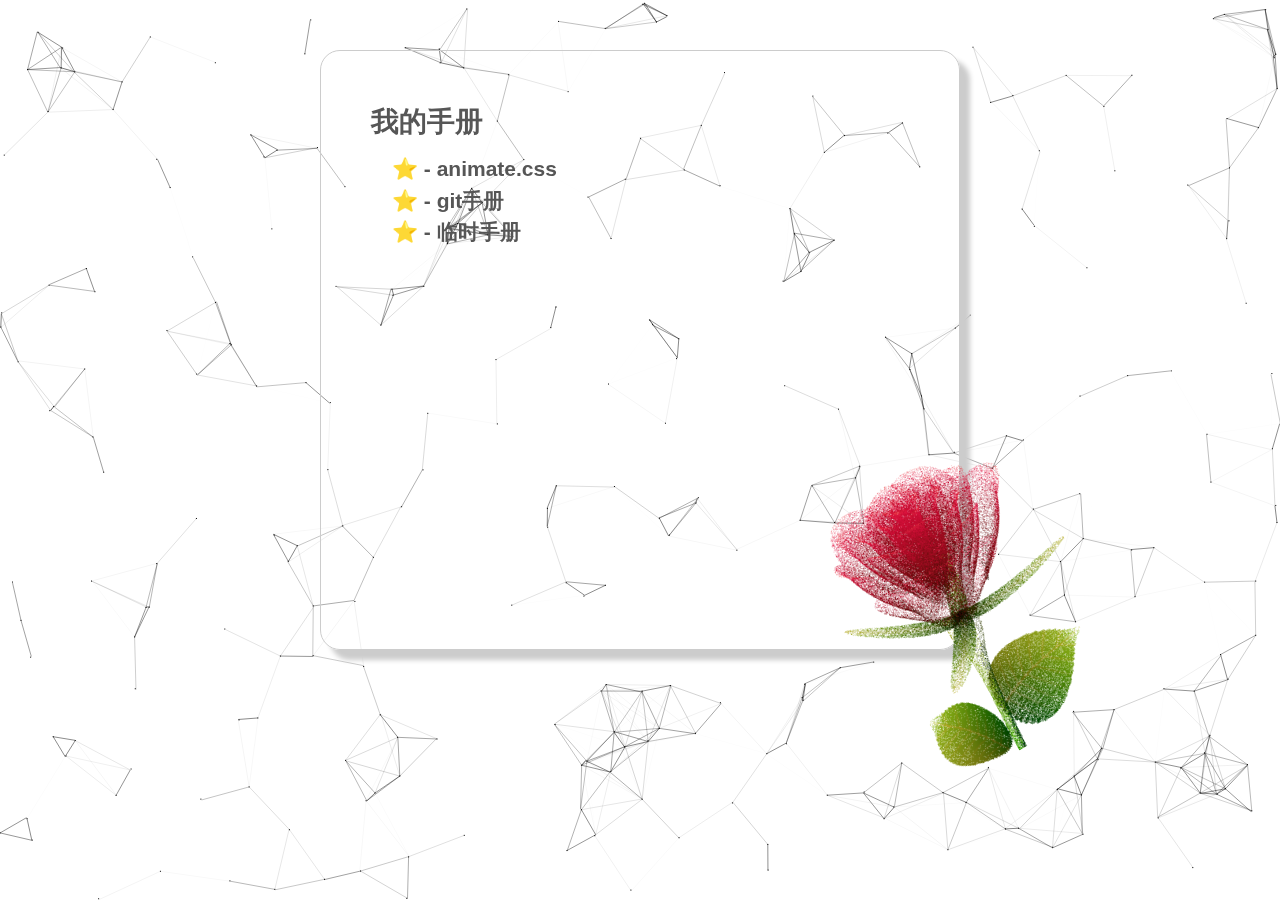
<file: index.html>
<!DOCTYPE html>
<html>
<head>
  <meta charset="UTF-8">
  <title></title>
  <link rel="stylesheet" href="css/normalize.css">
  <link rel="stylesheet" href="css/pc_reset.css">
  <link rel="stylesheet" href="css/animate.min.css">
  <style type="text/css">
    .container {
      width: 50%;
      border: 1px solid #ccc;
      box-shadow: 10px 10px 5px #ccc;
      padding: 50px 50px 200px 50px;
      margin: 50px auto;
      border-radius: 20px;
      box-sizing: border-box;
      min-height: 600px;
      position: relative;
    }
    .flower {
      transform: scale(0.5) rotate(-30deg);
      position: absolute;
      right: 0;
      bottom: 0;
    }
    h1 {
      margin-bottom: 10px;
    }
    h2 {
      margin-left: 1em;
    }
  </style>
</head>
<body>
<div id="container" class="container animated fadeInLeft">
  <h1 class="animated bounce">我的手册</h1>
</div>
</body>
<script src="js/lib/flower.js"></script>
<script src="js/line.js"></script>
<script src="notes.js"></script>
<script>
  let con = document.getElementById('container');
  Object.values(notes).map((item, index) => {
    let h = document.createElement('h2');
    let a = document.createElement('a');
    a.innerHTML = '⭐ - ' + item;
    a.setAttribute('href', './note/' + Object.keys(notes)[index] + '.html');
    con.appendChild(h);
    h.appendChild(a);
  })
</script>
</html>
</file>
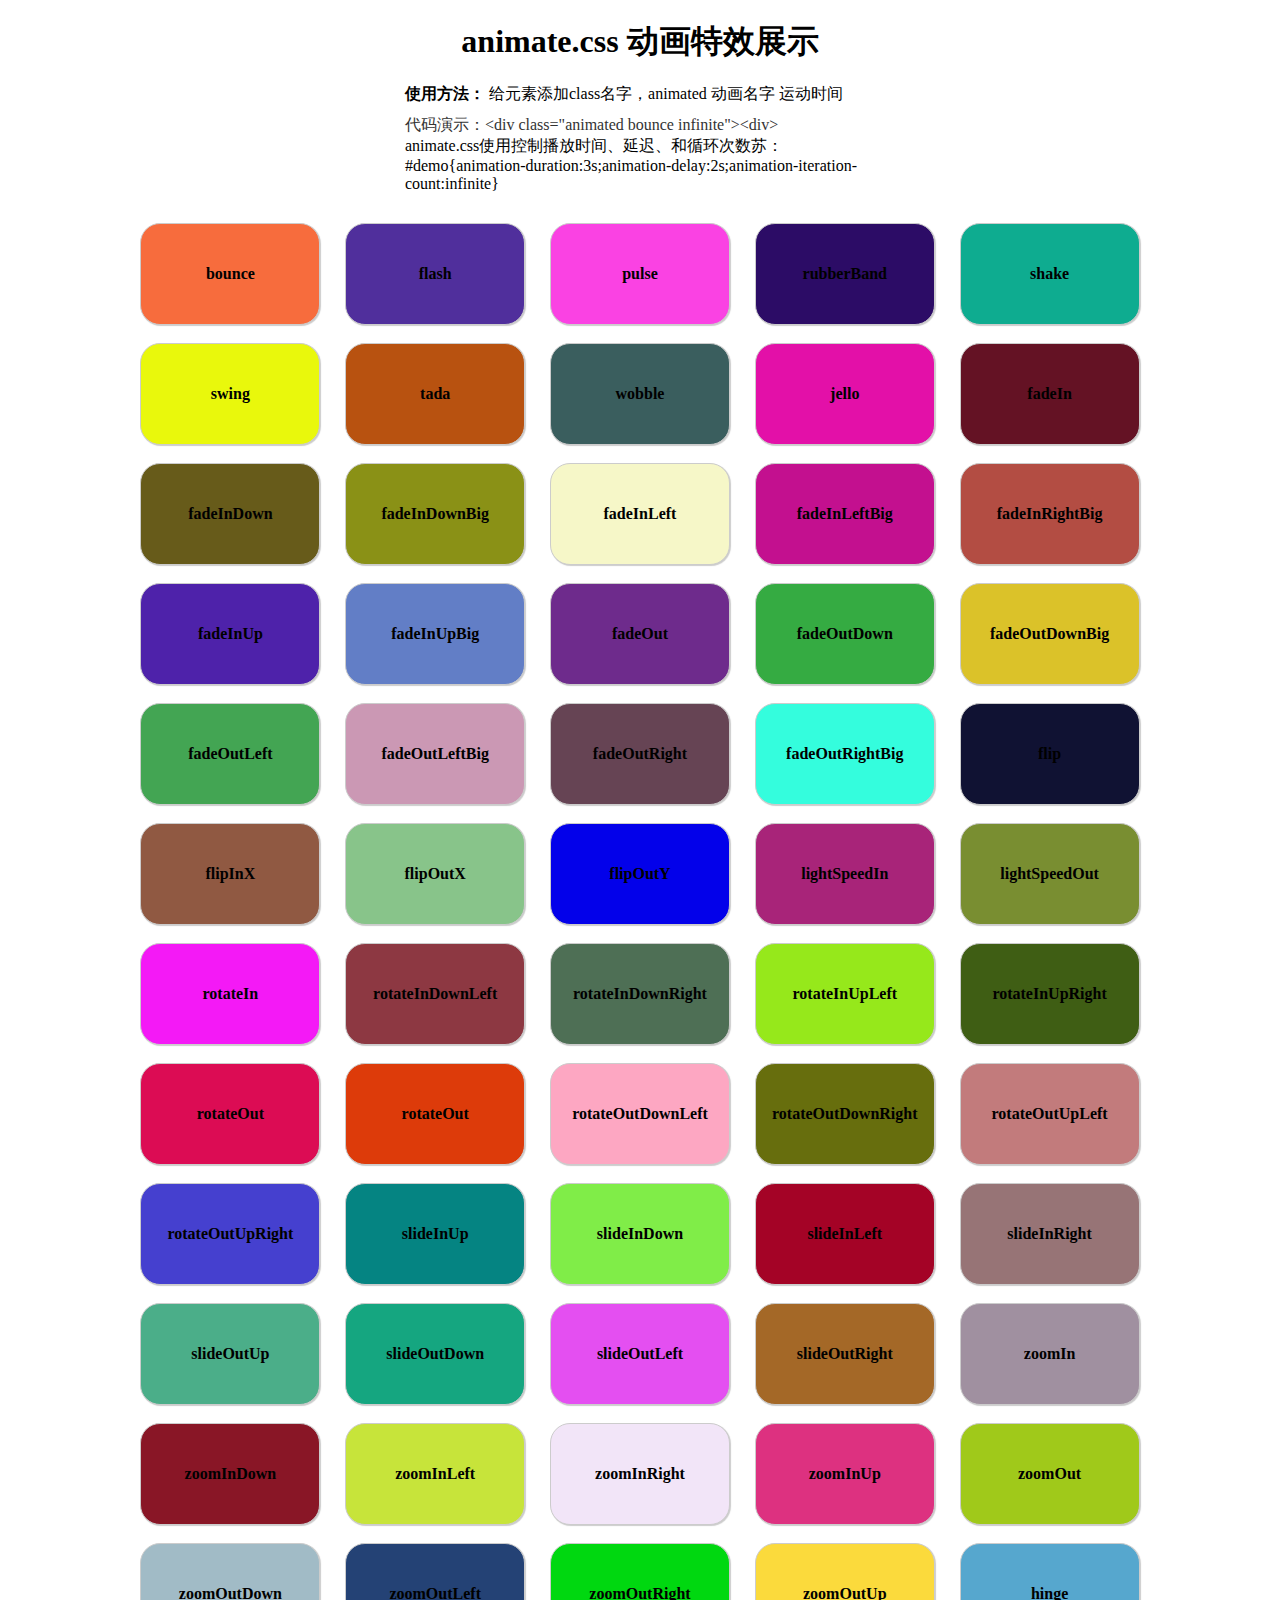
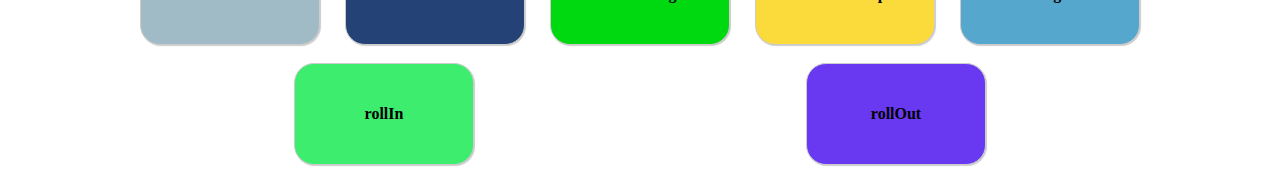
<file: animate.css.html>
﻿<!DOCTYPE html>
<html>
	<head>
		<meta charset="UTF-8">
		<title></title>
		<link rel="stylesheet" href="css/animate.css" />
		<style>
			*{margin:0;paddng:0;}
			.container{width:80%;margin:0 auto;display:flex;flex-wrap: wrap;justify-content: space-around;}
			.box{float:left;width:200px;height:120px;}
			.demo{width:158px;height:80px;margin:10px;padding:10px;border:1px solid #ccc;box-shadow: 1px 1px 1px #ccc;background:#33f;line-height:80px;text-align: center;font-size:16px;font-weight: bold;border-radius: 20px;}
			.demo:hover{box-shadow: 2px 1px 3px #ccc;}
			.mycode{padding:20px;margin:0 auto;width:470px;}
		</style>
	</head>
	<body>
		<h1 style="margin-top:20px;text-align:center">animate.css 动画特效展示</h1>
		<div class="mycode">
			<strong>使用方法：</strong>
			给元素添加class名字，animated 动画名字 运动时间
			<p style="color:#333333;margin-top:10px;">代码演示：&lt;div class="animated bounce infinite"&gt;&lt;div&gt</p>	
<p>animate.css使用控制播放时间、延迟、和循环次数苏：#demo{animation-duration:3s;animation-delay:2s;animation-iteration-count:infinite}</p>	
		</div>
		<div class="mylove" id="mylove"></div>
		<div class="container" id="container"></div>
	</body>
	<script src="js/jquery-3.2.1.min.js" type="text/javascript" charset="utf-8"></script>
	<script type="text/javascript">
		//infinite 循环播放
		var animateNames = ['bounce','flash','pulse','rubberBand','shake','swing','tada','wobble','jello','fadeIn','fadeInDown','fadeInDownBig','fadeInLeft','fadeInLeftBig','fadeInRightBig','fadeInUp','fadeInUpBig','fadeOut','fadeOutDown','fadeOutDownBig','fadeOutLeft','fadeOutLeftBig','fadeOutRight','fadeOutRightBig','flip','flipInX','flipOutX','flipOutY','lightSpeedIn','lightSpeedOut','rotateIn','rotateInDownLeft','rotateInDownRight','rotateInUpLeft','rotateInUpRight','rotateOut','rotateOut','rotateOutDownLeft','rotateOutDownRight','rotateOutUpLeft','rotateOutUpRight','slideInUp','slideInDown','slideInLeft','slideInRight','slideOutUp','slideOutDown','slideOutLeft','slideOutRight','zoomIn','zoomInDown','zoomInLeft','zoomInRight','zoomInUp','zoomOut','zoomOutDown','zoomOutLeft','zoomOutRight','zoomOutUp','hinge','rollIn','rollOut'];
		var con = $("#container");
		var len = animateNames.length;
		function loadDemo(){
			for(var i = 0;i < len;i++){
				var demo = $("<div class='box'><div style='background:" + getRandomColor() +"' class='demo'>" + animateNames[i] + "</div></div>")
				con.append(demo);
			}
		}
		loadDemo()//初始化
		
		animateAll();//加载时候出现动画
		function animateAll(){
			$(".demo").each(function(index){
				$(this).addClass("animated " + $(this).text());
			});
			setTimeout(function(){
					$(".demo").each(function(index){
					$(this).removeClass("animated " + $(this).text());
				});
			},1000)
		}
		
		con.on("click",".demo",function(){
			var animateName = $(this).text();
			$(this).addClass("animated " + animateName);
			//console.log(animateName);
			var that = $(this);
			setTimeout(function(){
				$(that).removeClass("animated " + animateName)
			},1000)
		});
		
		function getRandomColor(){
			return "rgb(" + Math.floor(Math.random() * 255) + "," +Math.floor(Math.random() * 255) + "," + Math.floor(Math.random() * 255) + ")"
		}
		//console.log(getRandom())
	</script>
</html>
</file>
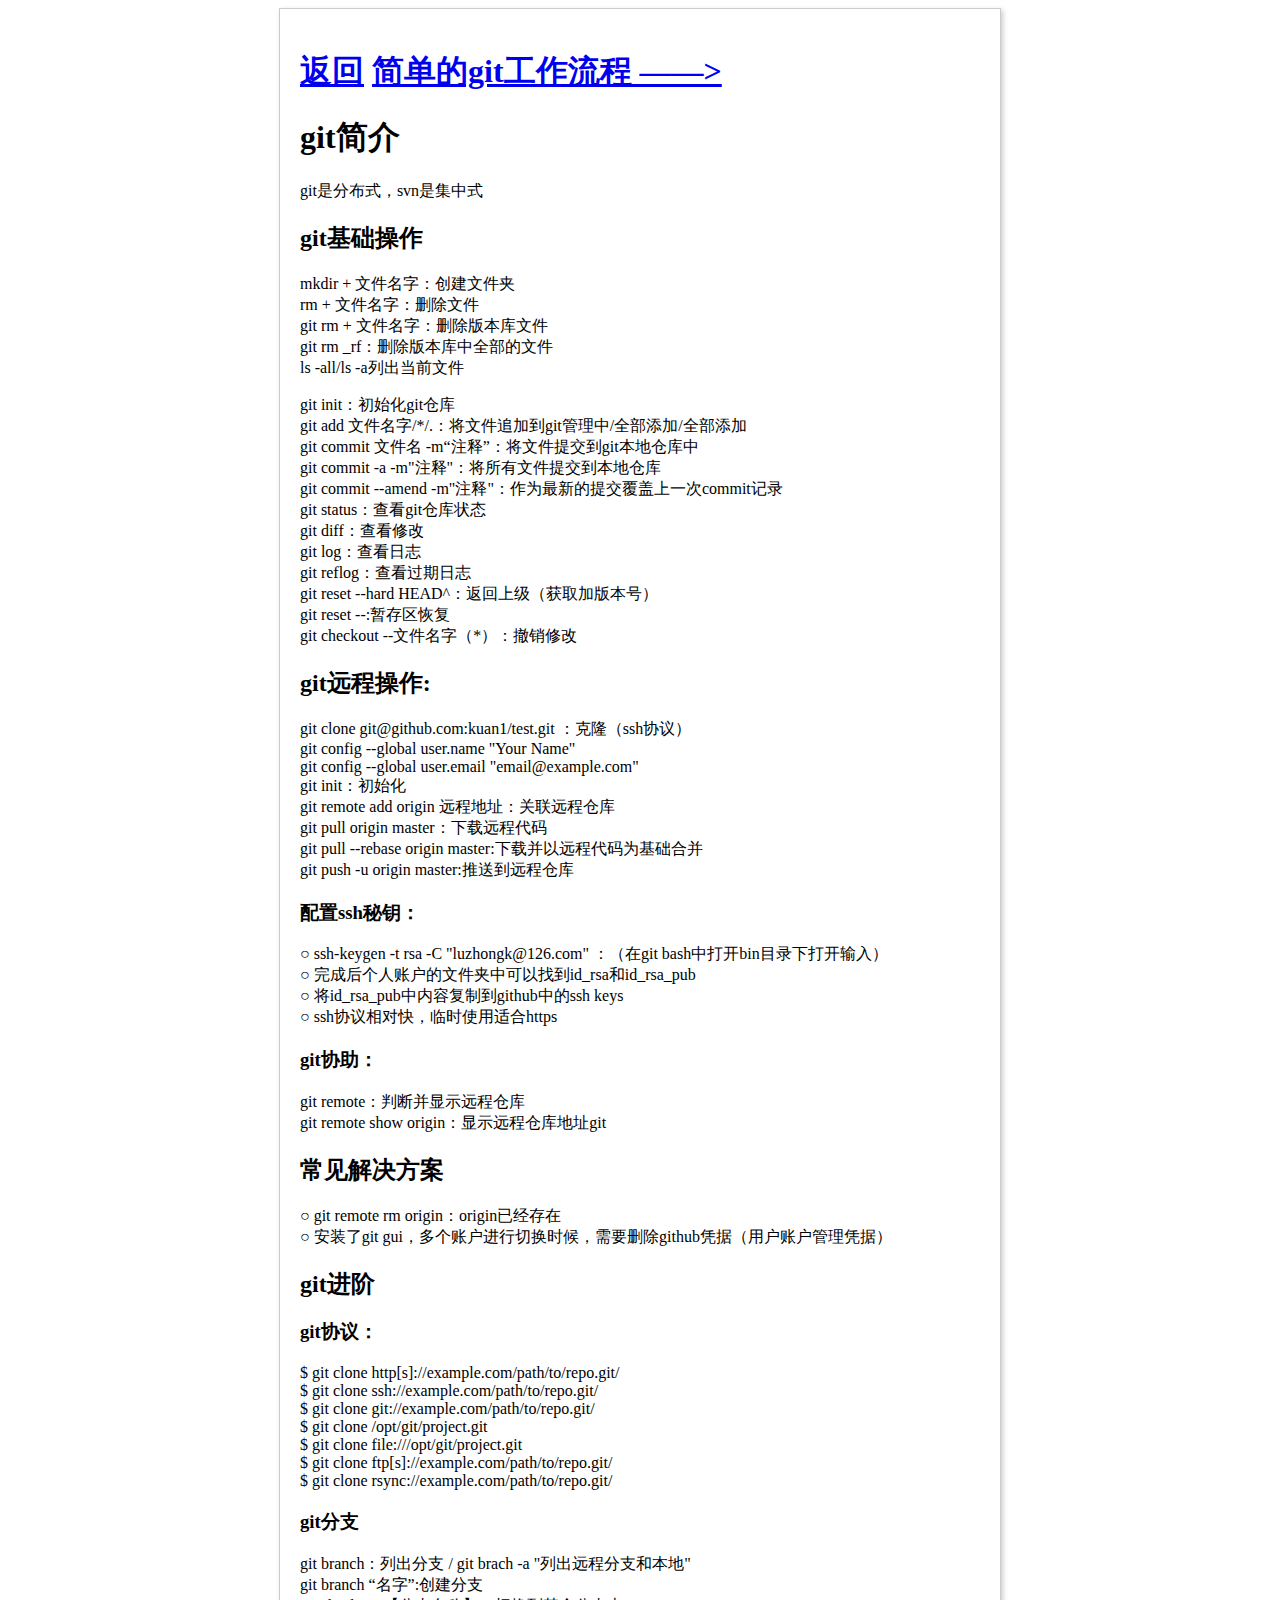
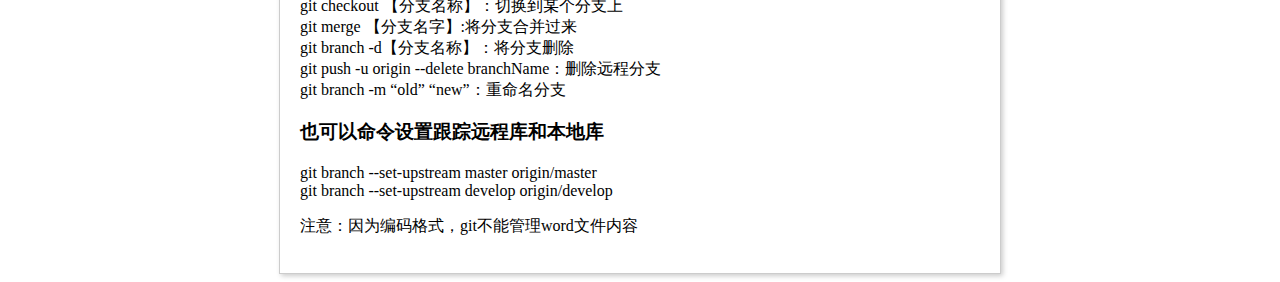
<file: git01.html>
<!DOCTYPE html>
<html>
<head>
	<meta charset="UTF-8">
	<title>git笔记</title>
	<style>
		.container{
			width:680px;
			height:auto;
			margin:0 auto;
			padding:20px;
			border:1px solid #ccc;
			box-shadow:2px 2px 5px #ccc;
		}
	</style>
</head>
<body>
	<div class="container">
		<h1>
			<a href="index.html">返回</a>
			<a href="git02.html">简单的git工作流程 ——></a>
		</h1>
		<h1>
			git简介 
		</h1>
		<p>
			git是分布式，svn是集中式
		</p>
		<h2>
			git基础操作
		</h2>
		<p>
			mkdir + 文件名字：创建文件夹 <br />
			rm + 文件名字：删除文件 <br />
			git rm + 文件名字：删除版本库文件 <br />
			git rm _rf：删除版本库中全部的文件 <br />
			ls -all/ls -a列出当前文件 <br />
		</p>
		<p>
			git init：初始化git仓库 <br />
			git add 文件名字/*/.：将文件追加到git管理中/全部添加/全部添加 <br />
			git commit 文件名 -m“注释”：将文件提交到git本地仓库中 <br />
			git commit -a -m"注释"：将所有文件提交到本地仓库 <br />
			git commit --amend -m"注释"：作为最新的提交覆盖上一次commit记录 <br />
			git status：查看git仓库状态 <br />
			git diff：查看修改 <br />
			git log：查看日志 <br /> 
			git reflog：查看过期日志 <br />
			git reset --hard HEAD^：返回上级（获取加版本号） <br />
			git reset --:暂存区恢复 <br />
			git checkout --文件名字（*）：撤销修改 <br />
		</p>
		<h2>
			git远程操作:
		</h2>
		<p>
			git clone git@github.com:kuan1/test.git ：克隆（ssh协议）<br />
			git config --global user.name "Your Name"<br />
			git config --global user.email "email@example.com"<br />
			git init：初始化<br />
			git remote add origin  远程地址：关联远程仓库<br />
			git pull origin master：下载远程代码<br />
			git pull --rebase origin master:下载并以远程代码为基础合并<br />
			git push -u origin master:推送到远程仓库<br />
		</p>
		<h3>
			配置ssh秘钥：
		</h3>
		<p>
			○ ssh-keygen -t rsa -C "luzhongk@126.com" ：（在git bash中打开bin目录下打开输入）<br />
	        ○ 完成后个人账户的文件夹中可以找到id_rsa和id_rsa_pub <br />
	        ○ 将id_rsa_pub中内容复制到github中的ssh keys <br /> 
	        ○ ssh协议相对快，临时使用适合https <br />
		</p>
		<h3>
			git协助：
		</h3>
		<p>
			git remote：判断并显示远程仓库 <br />
			git remote show origin：显示远程仓库地址git <br />
		</p>
		<h2>
			常见解决方案
		</h2>
		<p>
			○ git remote rm origin：origin已经存在 <br />
			○ 安装了git gui，多个账户进行切换时候，需要删除github凭据（用户账户管理凭据） <br />
		</p>
		<h2>
			git进阶 
		</h2>
		<h3>
			git协议： 
		</h3>
		<p>
			$ git clone http[s]://example.com/path/to/repo.git/ <br />
			$ git clone ssh://example.com/path/to/repo.git/ <br />
			$ git clone git://example.com/path/to/repo.git/ <br />
			$ git clone /opt/git/project.git  <br />
			$ git clone file:///opt/git/project.git <br />
			$ git clone ftp[s]://example.com/path/to/repo.git/ <br />
			$ git clone rsync://example.com/path/to/repo.git/ <br />
		</p>
		<h3>
			git分支
		</h3>
		<p>
			git branch：列出分支 / git brach  -a "列出远程分支和本地" <br />
			git branch “名字”:创建分支 <br />
			git checkout 【分支名称】：切换到某个分支上 <br />
			git merge 【分支名字】:将分支合并过来 <br />
			git branch -d【分支名称】：将分支删除 <br />
			git push -u origin --delete branchName：删除远程分支 <br />
			git branch -m “old” “new”：重命名分支 <br />
		</p>
		<h3>
			也可以命令设置跟踪远程库和本地库
		</h3>
		<p>
			git branch --set-upstream master origin/master <br />
			git branch --set-upstream develop origin/develop <br />
		</p>
		<p>
			注意：因为编码格式，git不能管理word文件内容
		</p>
	</div>
	</body>
</html>
</file>
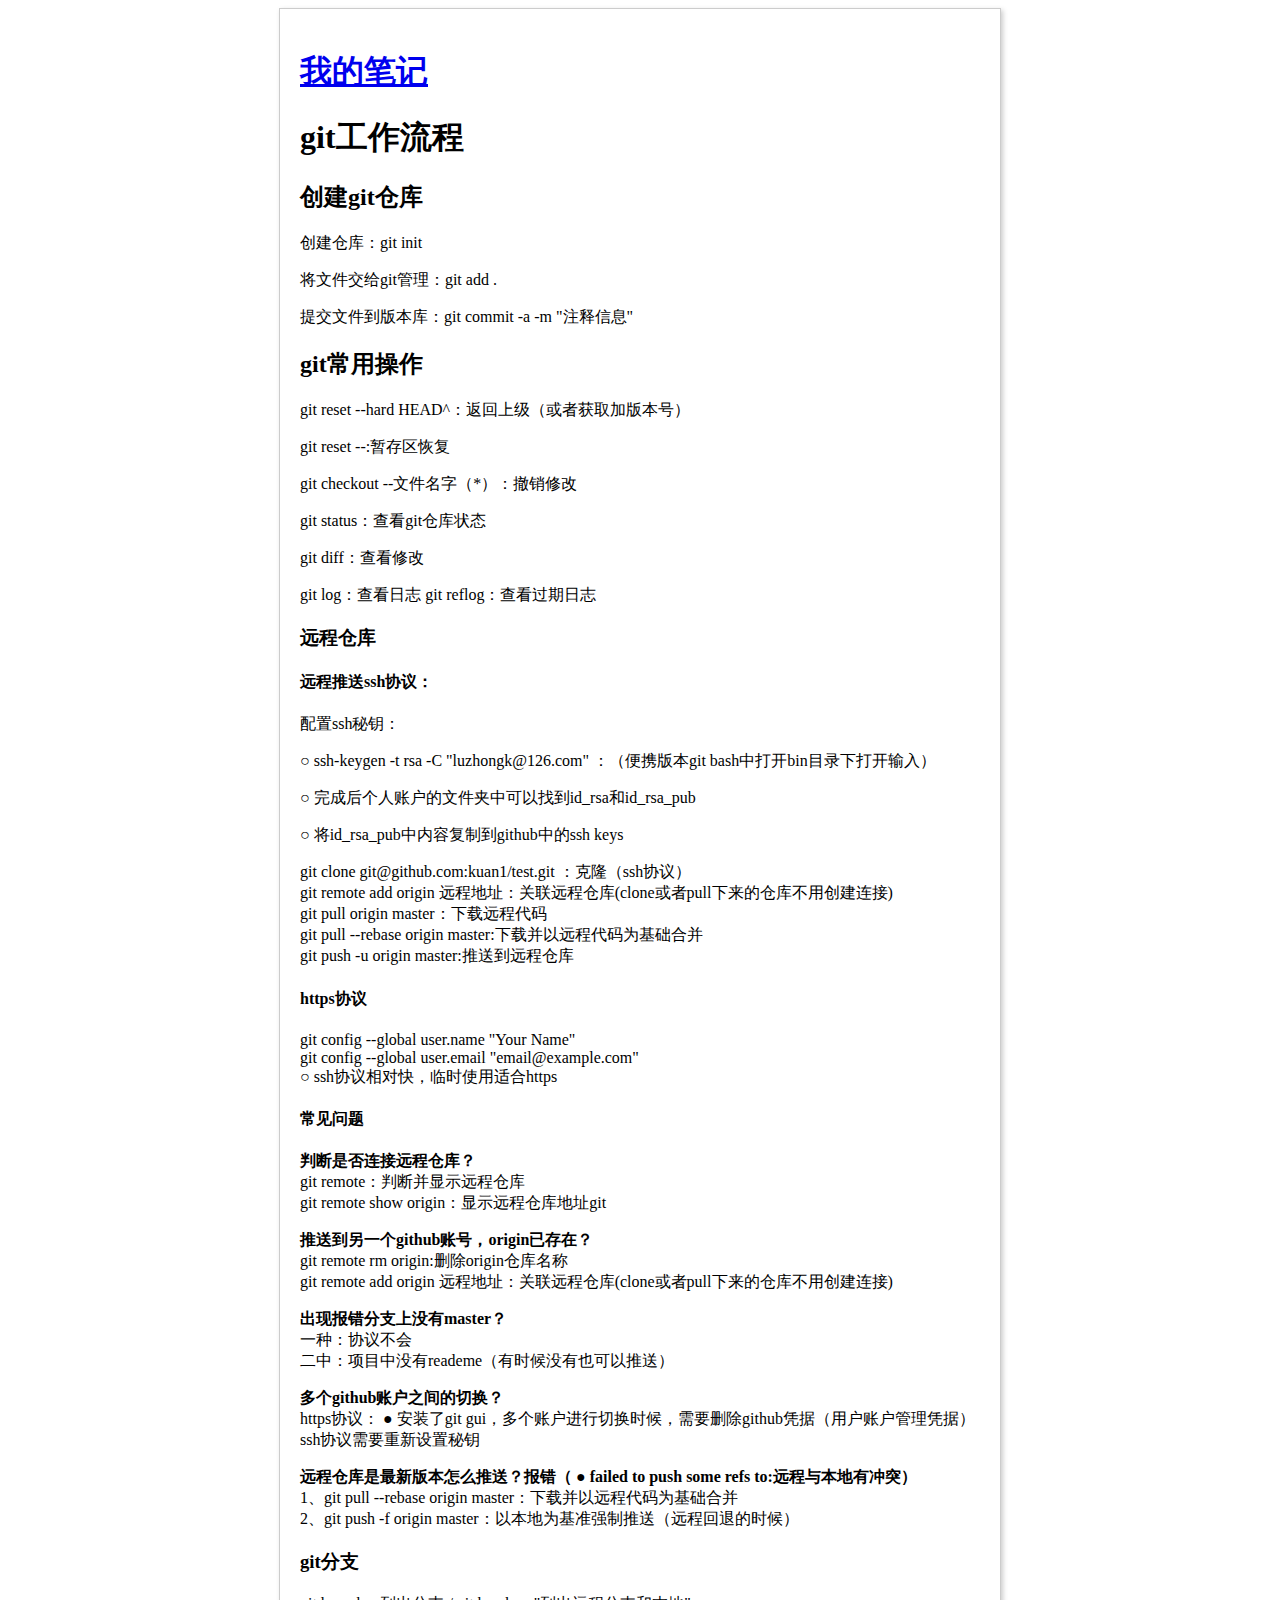
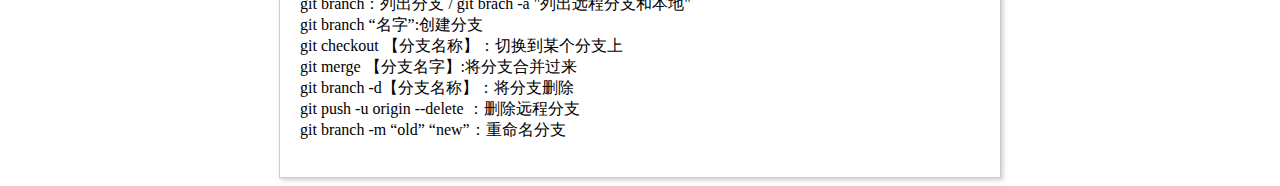
<file: index02.html>
<!DOCTYPE html>
<html>
	<head>
		<meta charset="UTF-8">
		<title>git工作流程</title>
		<style>
			.container{
				width:680px;
				height:auto;
				margin:0 auto;
				padding:20px;
				border:1px solid #ccc;
				box-shadow:2px 2px 5px #ccc;
			}
		</style>
	</head>
	<body>
		<div class="container">
			<h1><a href="index.html">我的笔记</a></h1>
			<h1>git工作流程</h1>
			<h2>创建git仓库</h2>
			<p>创建仓库：git init</p>
			<p>将文件交给git管理：git add .</p>
			<p>提交文件到版本库：git commit -a -m "注释信息"</p>
			<h2>git常用操作</h2>
			<p>git reset --hard HEAD^：返回上级（或者获取加版本号）</p>
			<p>git reset --:暂存区恢复</p>
			<p>git checkout --文件名字（*）：撤销修改</p>
			<p>git status：查看git仓库状态</p>
			<p>git diff：查看修改</p>
			<p>git log：查看日志 git reflog：查看过期日志</p>
			<h3>远程仓库</h3>
			<h4>远程推送ssh协议：</h4>
			<p>配置ssh秘钥：</p>
			<p>○ ssh-keygen -t rsa -C "luzhongk@126.com" ：（便携版本git bash中打开bin目录下打开输入）</p>
		    <p>○ 完成后个人账户的文件夹中可以找到id_rsa和id_rsa_pub</p>
		    <p> ○ 将id_rsa_pub中内容复制到github中的ssh keys</p>
		    <p>
			    git clone git@github.com:kuan1/test.git ：克隆（ssh协议）<br />
				git remote add origin  远程地址：关联远程仓库(clone或者pull下来的仓库不用创建连接)<br />
				git pull origin master：下载远程代码<br />
				git pull --rebase origin master:下载并以远程代码为基础合并<br />
				git push -u origin master:推送到远程仓库<br />
		    </p>
		    <h4>https协议</h4>
		    <p>
		    	git config --global user.name "Your Name"<br />
				git config --global user.email "email@example.com"<br />
			    ○ ssh协议相对快，临时使用适合https
		    </p>
		   <h4>常见问题 </h4>
			<p>
				<strong>判断是否连接远程仓库？</strong> <br />
				git remote：判断并显示远程仓库 <br />
				git remote show origin：显示远程仓库地址git 
			</p>
			<p>
				<strong>推送到另一个github账号，origin已存在？</strong> <br />
				git remote rm origin:删除origin仓库名称 <br />
				git remote add origin  远程地址：关联远程仓库(clone或者pull下来的仓库不用创建连接)<br />
			</p>
			<p>
				<strong>出现报错分支上没有master？</strong> <br />
				一种：协议不会 <br />
				二中：项目中没有reademe（有时候没有也可以推送）
			</p>
			<p>
				<strong>多个github账户之间的切换？</strong> <br />
				https协议：  ● 安装了git gui，多个账户进行切换时候，需要删除github凭据（用户账户管理凭据）<br />
				ssh协议需要重新设置秘钥
			</p>
			<p>
				<strong>远程仓库是最新版本怎么推送？报错（  ● failed to push some refs to:远程与本地有冲突）</strong> <br />
				1、git pull --rebase origin master：下载并以远程代码为基础合并 <br />
				2、git push -f origin master：以本地为基准强制推送（远程回退的时候） 
			</p>
			<h3>
			git分支
		</h3>
		<p>
			git branch：列出分支 / git brach  -a "列出远程分支和本地" <br />
			git branch “名字”:创建分支 <br />
			git checkout 【分支名称】：切换到某个分支上 <br />
			git merge 【分支名字】:将分支合并过来 <br />
			git branch -d【分支名称】：将分支删除 <br />
			git push -u origin --delete <branchName>：删除远程分支 <br />
			git branch -m “old” “new”：重命名分支 <br />
		</p>
		</div>
	</body>
</html>
</file>
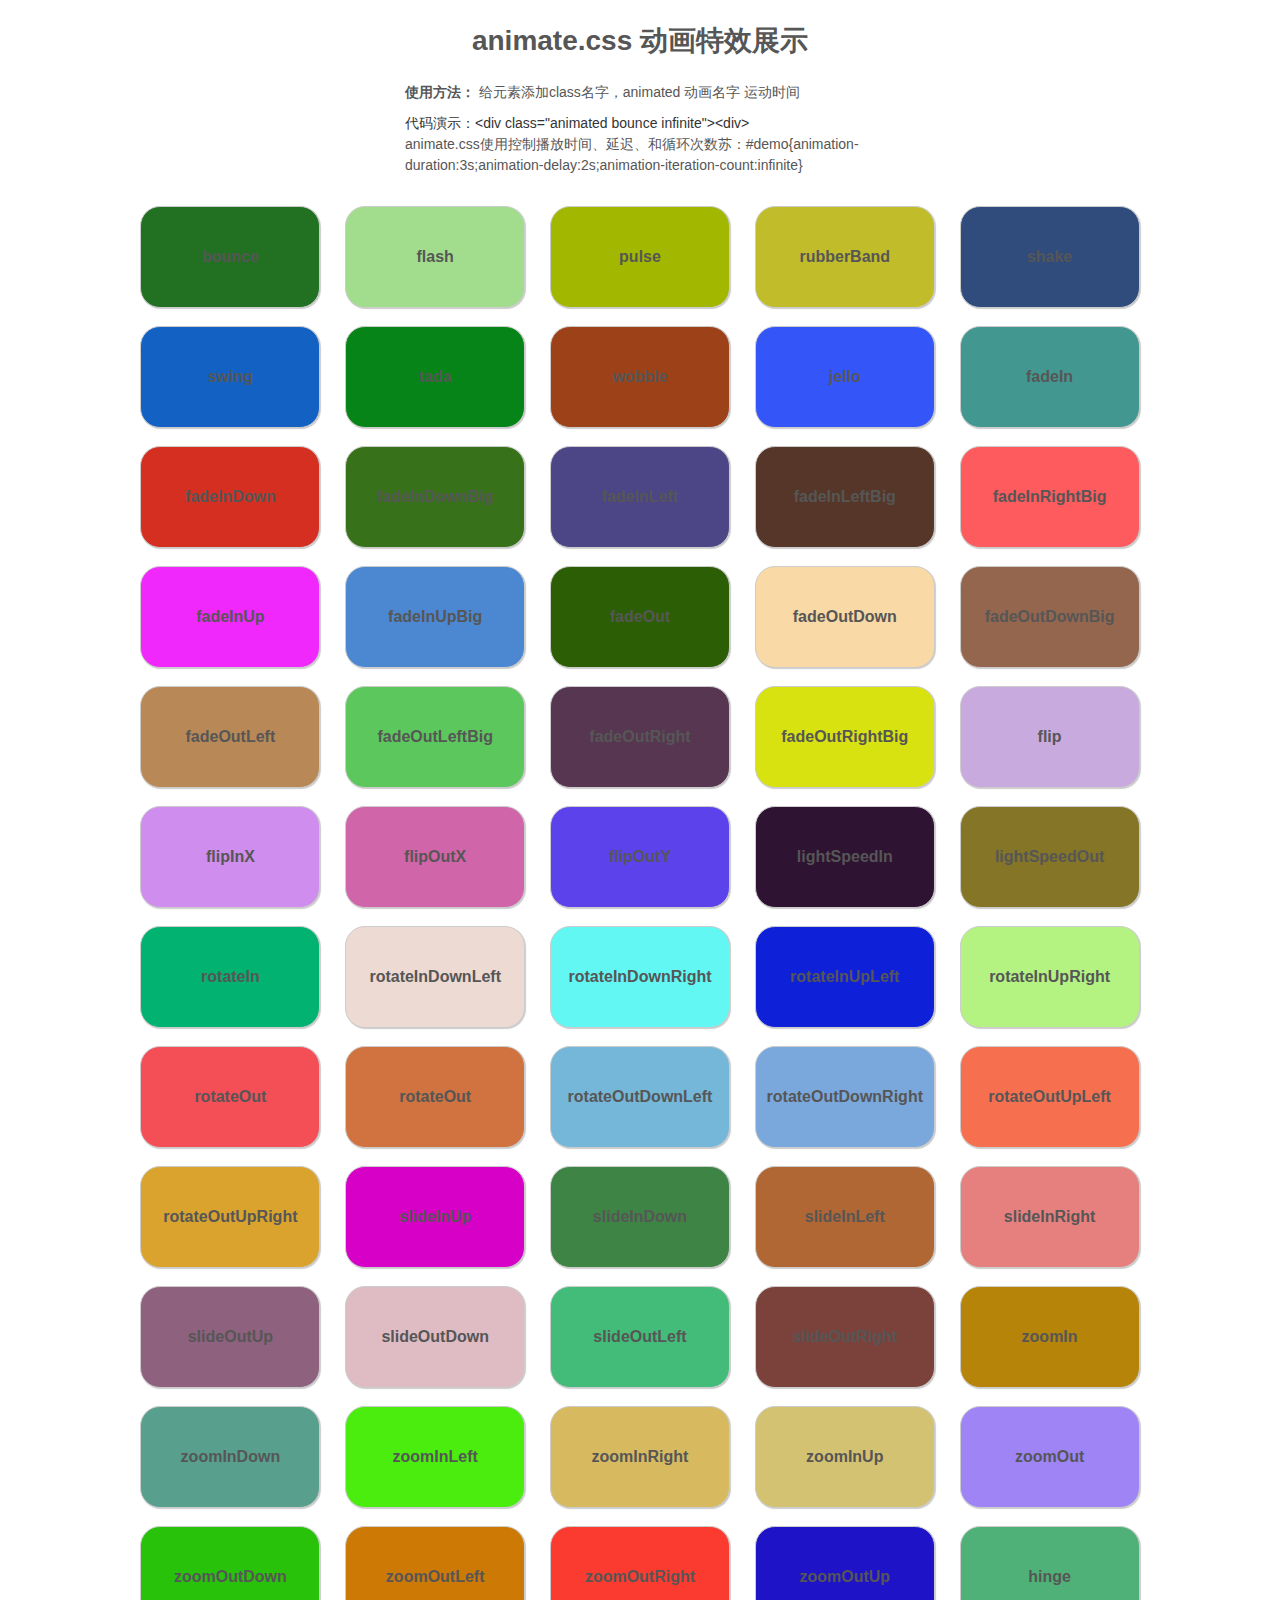
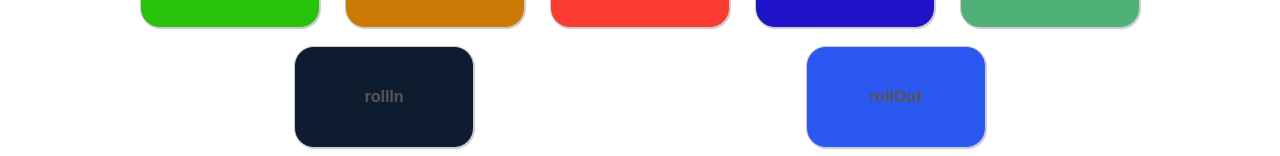
<file: note/animate.html>
﻿<!DOCTYPE html>
<html>
	<head>
		<meta charset="UTF-8">
		<title></title>
		<link rel="stylesheet" href="../css/pc_reset.css">
		<link rel="stylesheet" href="../css/animate.css" />
		<style>
			*{margin:0;paddng:0;}
			.container{width:80%;margin:0 auto;display:flex;flex-wrap: wrap;justify-content: space-around;}
			.box{float:left;width:200px;height:120px;}
			.demo{width:158px;height:80px;margin:10px;padding:10px;border:1px solid #ccc;box-shadow: 1px 1px 1px #ccc;background:#33f;line-height:80px;text-align: center;font-size:16px;font-weight: bold;border-radius: 20px;}
			.demo:hover{box-shadow: 2px 1px 3px #ccc;}
			.mycode{padding:20px;margin:0 auto;width:470px;}
		</style>
	</head>
	<body>
		<h1 class="animated bounce"  style="margin-top:20px;text-align:center">animate.css 动画特效展示</h1>
		<div class="mycode animated fadeInLeft">
			<strong>使用方法：</strong>
			给元素添加class名字，animated 动画名字 运动时间
			<p style="color:#333333;margin-top:10px;">代码演示：&lt;div class="animated bounce infinite"&gt;&lt;div&gt</p>	
<p>animate.css使用控制播放时间、延迟、和循环次数苏：#demo{animation-duration:3s;animation-delay:2s;animation-iteration-count:infinite}</p>	
		</div>
		<div class="mylove" id="mylove"></div>
		<div class="container" id="container"></div>
	</body>
	<script src="../js/lib/jquery-3.2.1.min.js" type="text/javascript" charset="utf-8"></script>
	<script type="text/javascript">
		//infinite 循环播放
		var animateNames = ['bounce','flash','pulse','rubberBand','shake','swing','tada','wobble','jello','fadeIn','fadeInDown','fadeInDownBig','fadeInLeft','fadeInLeftBig','fadeInRightBig','fadeInUp','fadeInUpBig','fadeOut','fadeOutDown','fadeOutDownBig','fadeOutLeft','fadeOutLeftBig','fadeOutRight','fadeOutRightBig','flip','flipInX','flipOutX','flipOutY','lightSpeedIn','lightSpeedOut','rotateIn','rotateInDownLeft','rotateInDownRight','rotateInUpLeft','rotateInUpRight','rotateOut','rotateOut','rotateOutDownLeft','rotateOutDownRight','rotateOutUpLeft','rotateOutUpRight','slideInUp','slideInDown','slideInLeft','slideInRight','slideOutUp','slideOutDown','slideOutLeft','slideOutRight','zoomIn','zoomInDown','zoomInLeft','zoomInRight','zoomInUp','zoomOut','zoomOutDown','zoomOutLeft','zoomOutRight','zoomOutUp','hinge','rollIn','rollOut'];
		var con = $("#container");
		var len = animateNames.length;
		function loadDemo(){
			for(var i = 0;i < len;i++){
				var demo = $("<div class='box'><div style='background:" + getRandomColor() +"' class='demo'>" + animateNames[i] + "</div></div>")
				con.append(demo);
			}
		}
		loadDemo()//初始化
		
		animateAll();//加载时候出现动画
		function animateAll(){
			$(".demo").each(function(index){
				$(this).addClass("animated " + $(this).text());
			});
			setTimeout(function(){
					$(".demo").each(function(index){
					$(this).removeClass("animated " + $(this).text());
				});
			},1000)
		}
		
		con.on("click",".demo",function(){
			var animateName = $(this).text();
			$(this).addClass("animated " + animateName);
			//console.log(animateName);
			var that = $(this);
			setTimeout(function(){
				$(that).removeClass("animated " + animateName)
			},1000)
		});
		
		function getRandomColor(){
			return "rgb(" + Math.floor(Math.random() * 255) + "," +Math.floor(Math.random() * 255) + "," + Math.floor(Math.random() * 255) + ")"
		}
		//console.log(getRandom())
	</script>
</html>
</file>
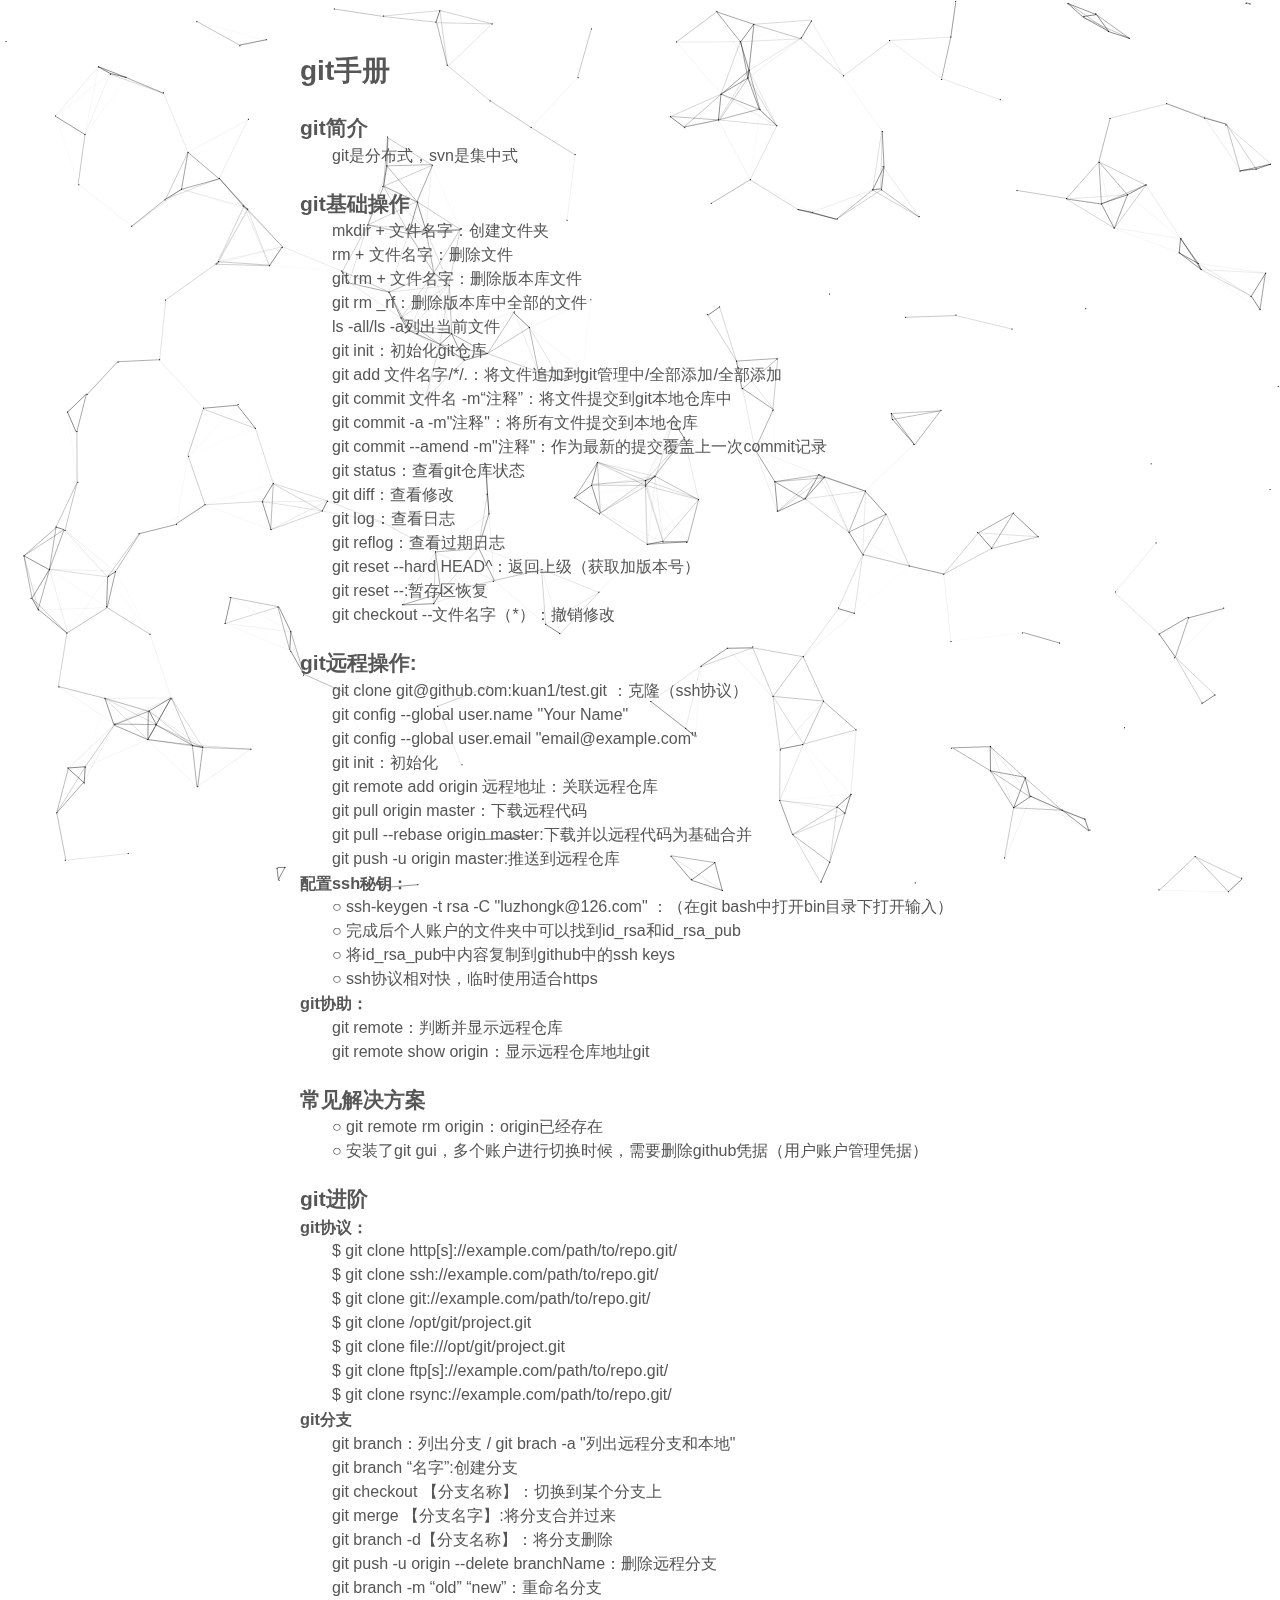
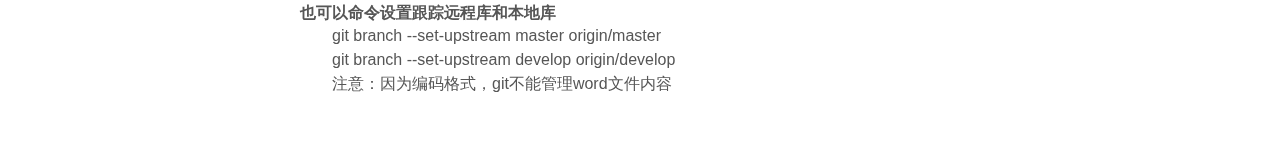
<file: note/git.html>
<!DOCTYPE html>
<html>
<head>
	<meta charset="UTF-8">
	<title>git笔记</title>
	<link rel="stylesheet" href="../css/pc_reset.css">
	<link rel="stylesheet" href="../css/animate.min.css">
	<style>
		.container{
			width:680px;
			height:auto;
			margin:50px auto;
		}
		h2 {
			margin-top: 20px;
		}
		p {
			font-size: 16px;
			padding-left: 2em;
		}
	</style>
</head>
<body>
	<div class="container animated fadeInLeft">
		<h1 class="animated bounce">git手册</h1>
		<h2>git简介</h2>
		<p>git是分布式，svn是集中式</p>
		<h2>git基础操作</h2>
		<p>
			mkdir + 文件名字：创建文件夹 <br />
			rm + 文件名字：删除文件 <br />
			git rm + 文件名字：删除版本库文件 <br />
			git rm _rf：删除版本库中全部的文件 <br />
			ls -all/ls -a列出当前文件 <br />
		</p>
		<p>
			git init：初始化git仓库 <br />
			git add 文件名字/*/.：将文件追加到git管理中/全部添加/全部添加 <br />
			git commit 文件名 -m“注释”：将文件提交到git本地仓库中 <br />
			git commit -a -m"注释"：将所有文件提交到本地仓库 <br />
			git commit --amend -m"注释"：作为最新的提交覆盖上一次commit记录 <br />
			git status：查看git仓库状态 <br />
			git diff：查看修改 <br />
			git log：查看日志 <br /> 
			git reflog：查看过期日志 <br />
			git reset --hard HEAD^：返回上级（获取加版本号） <br />
			git reset --:暂存区恢复 <br />
			git checkout --文件名字（*）：撤销修改 <br />
		</p>
		<h2>
			git远程操作:
		</h2>
		<p>
			git clone git@github.com:kuan1/test.git ：克隆（ssh协议）<br />
			git config --global user.name "Your Name"<br />
			git config --global user.email "email@example.com"<br />
			git init：初始化<br />
			git remote add origin  远程地址：关联远程仓库<br />
			git pull origin master：下载远程代码<br />
			git pull --rebase origin master:下载并以远程代码为基础合并<br />
			git push -u origin master:推送到远程仓库<br />
		</p>
		<h3>
			配置ssh秘钥：
		</h3>
		<p>
			○ ssh-keygen -t rsa -C "luzhongk@126.com" ：（在git bash中打开bin目录下打开输入）<br />
	        ○ 完成后个人账户的文件夹中可以找到id_rsa和id_rsa_pub <br />
	        ○ 将id_rsa_pub中内容复制到github中的ssh keys <br /> 
	        ○ ssh协议相对快，临时使用适合https <br />
		</p>
		<h3>
			git协助：
		</h3>
		<p>
			git remote：判断并显示远程仓库 <br />
			git remote show origin：显示远程仓库地址git <br />
		</p>
		<h2>
			常见解决方案
		</h2>
		<p>
			○ git remote rm origin：origin已经存在 <br />
			○ 安装了git gui，多个账户进行切换时候，需要删除github凭据（用户账户管理凭据） <br />
		</p>
		<h2>
			git进阶 
		</h2>
		<h3>
			git协议： 
		</h3>
		<p>
			$ git clone http[s]://example.com/path/to/repo.git/ <br />
			$ git clone ssh://example.com/path/to/repo.git/ <br />
			$ git clone git://example.com/path/to/repo.git/ <br />
			$ git clone /opt/git/project.git  <br />
			$ git clone file:///opt/git/project.git <br />
			$ git clone ftp[s]://example.com/path/to/repo.git/ <br />
			$ git clone rsync://example.com/path/to/repo.git/ <br />
		</p>
		<h3>
			git分支
		</h3>
		<p>
			git branch：列出分支 / git brach  -a "列出远程分支和本地" <br />
			git branch “名字”:创建分支 <br />
			git checkout 【分支名称】：切换到某个分支上 <br />
			git merge 【分支名字】:将分支合并过来 <br />
			git branch -d【分支名称】：将分支删除 <br />
			git push -u origin --delete branchName：删除远程分支 <br />
			git branch -m “old” “new”：重命名分支 <br />
		</p>
		<h3>
			也可以命令设置跟踪远程库和本地库
		</h3>
		<p>
			git branch --set-upstream master origin/master <br />
			git branch --set-upstream develop origin/develop <br />
		</p>
		<p>
			注意：因为编码格式，git不能管理word文件内容
		</p>
	</div>
	</body>
<script src="../js/line.js"></script>
</html>
</file>
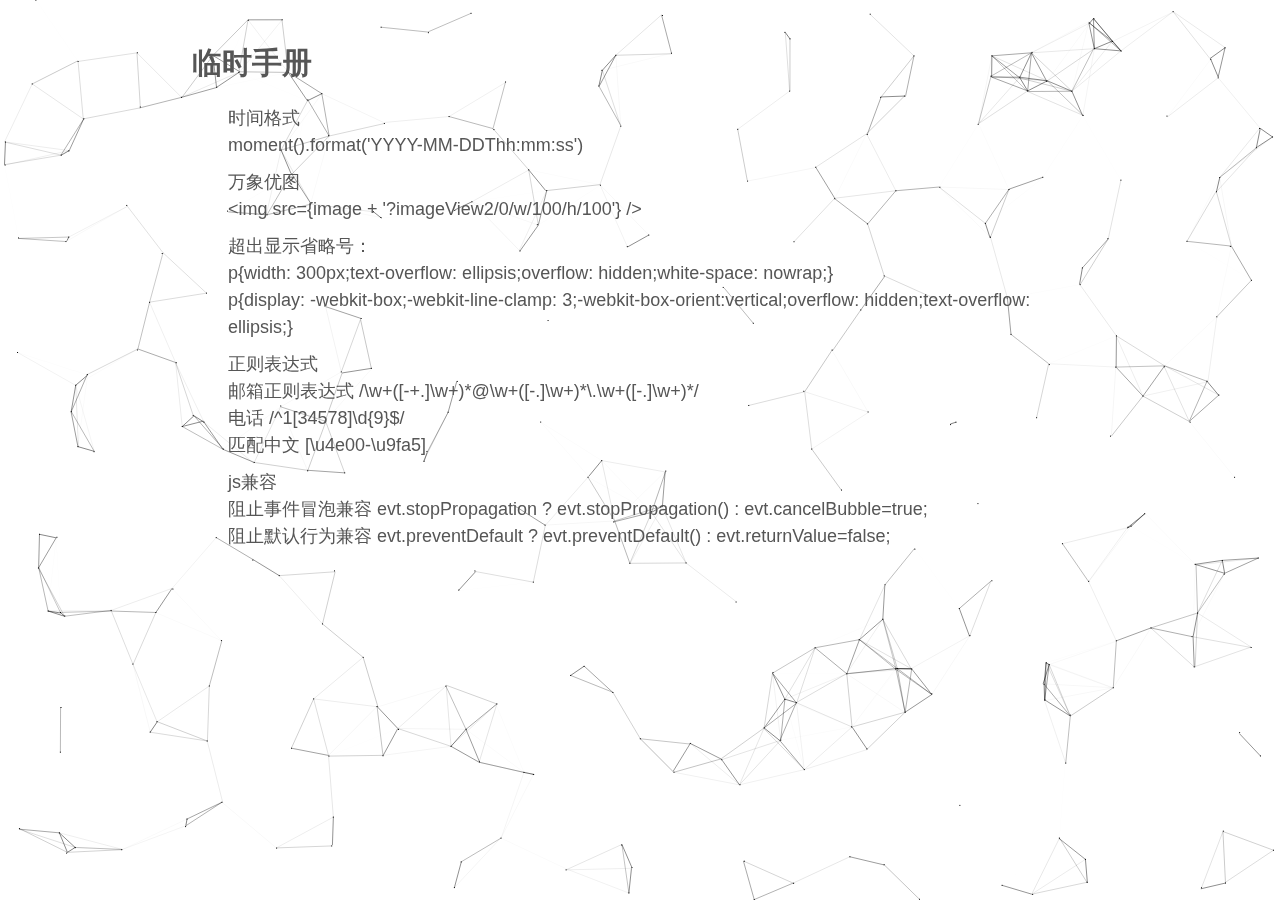
<file: note/notebook.html>
<!DOCTYPE html>
<html lang="en">
<head>
  <meta charset="UTF-8">
  <title>Title</title>
  <link rel="stylesheet" href="../css/pc_reset.css">
  <link rel="stylesheet" href="../css/animate.min.css">
  <link rel="stylesheet" href="../css/note.css">
</head>
<body>
<div class="container animated fadeInLeft">
  <h1 class="animated bounce">临时手册</h1>
  <p>时间格式 <br>
     moment().format('YYYY-MM-DDThh:mm:ss')</p>
  <p>万象优图 <br>
     &lt;img src={image + '?imageView2/0/w/100/h/100'} /&gt;</p>
  <p>超出显示省略号： <br>
     p{width: 300px;text-overflow: ellipsis;overflow: hidden;white-space: nowrap;} <br>
     p{display: -webkit-box;-webkit-line-clamp: 3;-webkit-box-orient:vertical;overflow: hidden;text-overflow: ellipsis;}</p>
  <p>正则表达式 <br>
     邮箱正则表达式  /\w+([-+.]\w+)*@\w+([-.]\w+)*\.\w+([-.]\w+)*/ <br>
     电话	/^1[34578]\d{9}$/ <br>
     匹配中文	[\u4e00-\u9fa5]</p>
  <p>js兼容 <br>
     阻止事件冒泡兼容 evt.stopPropagation ? evt.stopPropagation() : evt.cancelBubble=true; <br>
     阻止默认行为兼容 evt.preventDefault ? evt.preventDefault() : evt.returnValue=false;</p>
</div>
</body>
<script src="../js/line.js"></script>
</html>
</file>
<file: css/note.css>
body {
    font-size: 18px;
}

p {
    margin-bottom: 10px;
    padding-left: 2em;
}
h1 {
    margin-bottom: 20px;
    font-size: 30px;
}
h2 {
    margin-top: 10px;
    padding-left: 1em;
}
.container {
    padding: 20px 50px;
    margin: 20px auto;
    width: 70%;
    min-height: 500px;
    max-width: 950px;
}
</file>
